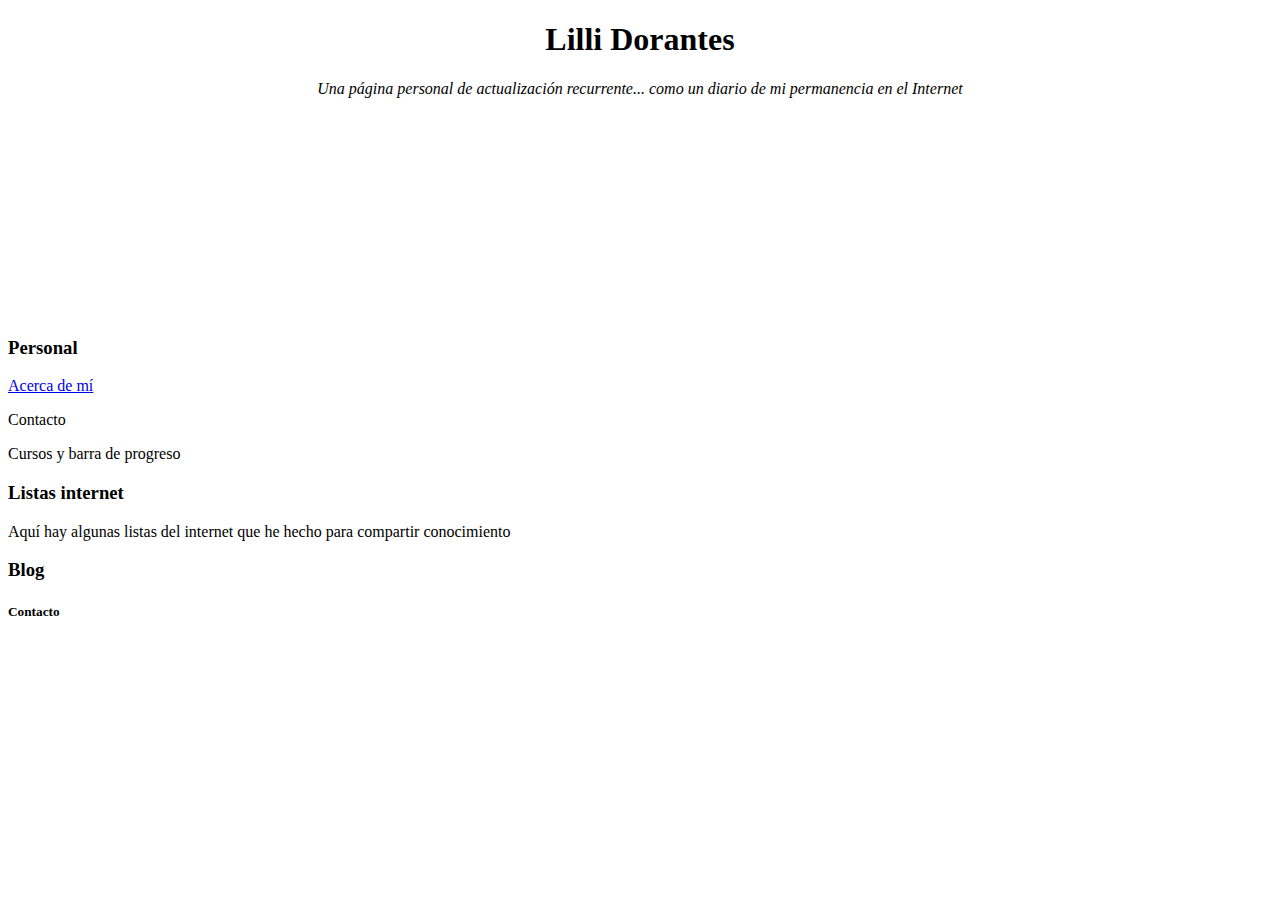
<file: index.html>
<!DOCTYPE html>
<html lang="en">
<head>
    <meta charset="UTF-8">
    <meta name="viewport" content="width=device-width, initial-scale=1.0">
    <title>Bienvenidx</title>
</head>
<body>
    <header>
        <h1 align="Center">Lilli Dorantes </h1>
        <p align="Center"> <i> Una página personal de actualización recurrente... como un diario de mi permanencia en el Internet</i></p>
        <iframe src="https://giphy.com/embed/3orif6SZHGRvNulw0E" width="200" height="200" frameBorder="0" class="giphy-embed" allowFullScreen></iframe></p>
    </header>

    <main>
        <section>
            <h3>Personal</h3>
            <p><a href="Subpags/AcercaDemi.html">Acerca de mí</a></p>
            <p>Contacto</p>
            <p>Cursos y barra de progreso </p>
        </section>
        <section>
            <h3>Listas internet</h3>
            <p>Aquí hay algunas listas del internet que he hecho para compartir conocimiento</p>
        </section>
        <section>
            <h3>Blog</h3>
        </section>
        <section>

        </section>
        
        <h5>Contacto</h5>
    </main>
    <footer>

    </footer>
</body>
</html>
</file>
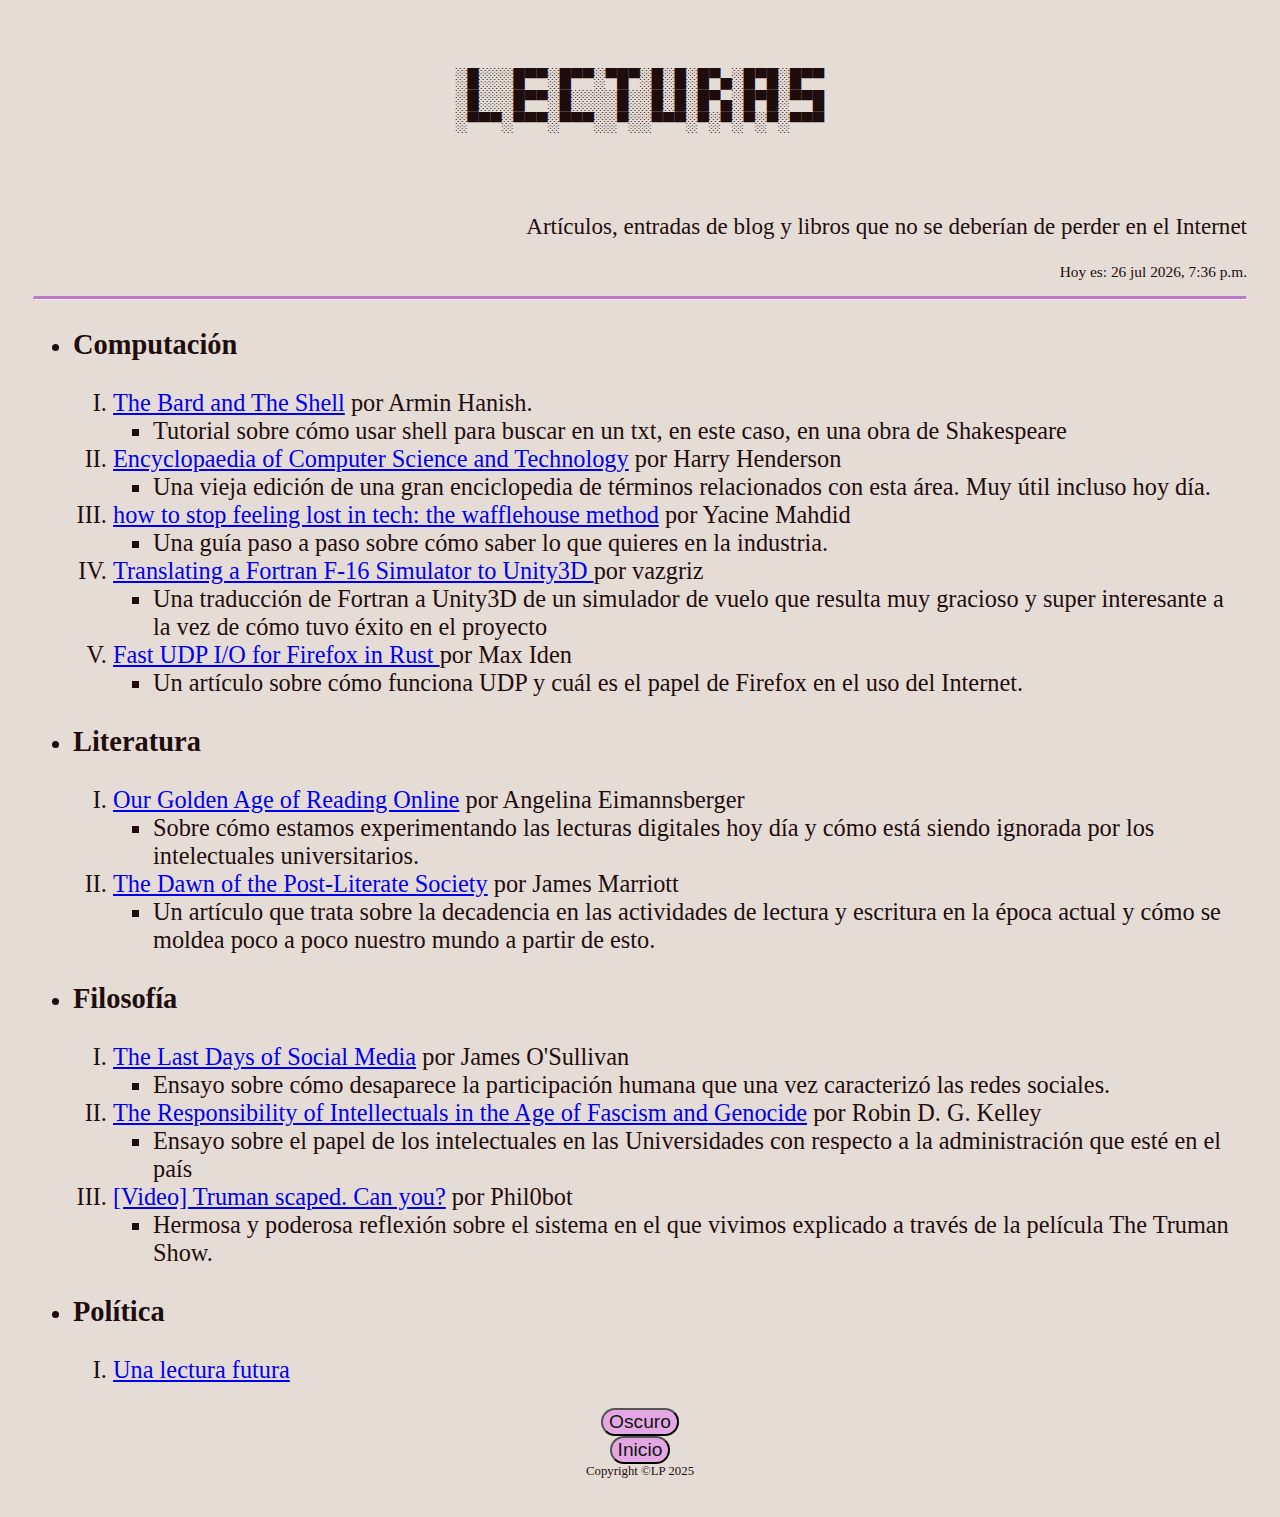
<file: Lecturas/indexLecturas.html>
<!DOCTYPE html>
<html lang="en">

<head>
    <meta charset="UTF-8">
    <meta name="viewport" content="width=device-width, initial-scale=1.0">
    <link rel="stylesheet" href="../IndexCSS/style.css">
    <title>Lecturas</title>

</head>


<body>
    <header>

        <pre ">
░█░░░█▀▀░█▀▀░▀█▀░█░█░█▀▄░█▀█░█▀▀
░█░░░█▀▀░█░░░░█░░█░█░█▀▄░█▀█░▀▀█
░▀▀▀░▀▀▀░▀▀▀░░▀░░▀▀▀░▀░▀░▀░▀░▀▀▀

        </pre>

        <p class=" subtitulo"> Artículos, entradas de blog y libros que no se deberían de perder en el Internet
        </p>
    </header>

    <main>
        <p class="tiempo" id="tiempo"></p>
        <script>
            const date = new Date();

            const formatoDate = date.toLocaleString(
                "es-US", {
                day: "numeric",
                month: "short",
                year: "numeric",
                hour: "numeric",
                minute: "2-digit"
            }
            );

            document.getElementById("tiempo").innerHTML = "Hoy es: " + formatoDate;
        </script>

        <hr class="primer_separador"> 
        <section class="texto-index">
            <ul>
                <li>
                    <h3>Computación</h3>
                </li>
                <ol>
                    <li type="I">
                        <a href="https://journal.bsd.cafe/2025/07/28/the-bard-and-the-shell/">The Bard and The Shell</a> por Armin Hanish. 
                        <ul>
                            <li>
                                Tutorial sobre cómo usar shell para buscar en un txt, en este caso, en una obra de Shakespeare
                            </li>
                        </ul>
                    </li>
                    <li type="I">
                        <a href="https://theswissbay.ch/pdf/Gentoomen%20Library/Misc/Encyclopedia%20of%20Computer%20Science%20and%20Technology%20-%20%28Malestrom%29.pdf">Encyclopaedia of Computer Science and Technology</a> por Harry Henderson
                        <ul>
                            <li>
                                Una vieja edición de una gran enciclopedia de términos relacionados con esta área. Muy útil incluso hoy día.
                            </li>
                        </ul>
                    </li>
                    <li type="I">
                        <a href="https://theswissbay.ch/pdf/Gentoomen%20Library/Misc/Encyclopedia%20of%20Computer%20Science%20and%20Technology%20-%20%28Malestrom%29.pdf">how to stop feeling lost in tech: the wafflehouse method</a> por Yacine Mahdid
                        <ul>
                            <li>
                                Una guía paso a paso sobre cómo saber lo que quieres en la industria.
                            </li>
                        </ul>
                    </li>
                    <li type="I">
                        <a href="https://vazgriz.com/762/f-16-flight-sim-in-unity-3d/">Translating a Fortran F-16 Simulator to Unity3D </a> por vazgriz
                        <ul>
                            <li>
                                Una traducción de Fortran a Unity3D de un simulador de vuelo que resulta muy gracioso y super interesante a la vez de cómo tuvo éxito en el proyecto
                            </li>
                        </ul>
                    </li>
                    <li type="I">
                        <a href="https://max-inden.de/post/fast-udp-io-in-firefox/">Fast UDP I/O for Firefox in Rust </a> por Max Iden
                        <ul>
                            <li>
                                Un artículo sobre cómo funciona UDP y cuál es el papel de Firefox en el uso del Internet.
                            </li>
                        </ul>
                    </li>
                </ol>
            </ul>
        </section>

        <section class="texto-index">
            <ul>
                <li>
                    <h3>Literatura</h3>
                </li>
                <ol>
                    <li type="I">
                        <a href="https://www.publicbooks.org/our-golden-age-of-reading-online/">Our Golden Age of Reading Online</a> por Angelina Eimannsberger
                    <ul>
                            <li>
                                Sobre cómo estamos experimentando las lecturas digitales hoy día y cómo está siendo ignorada por los intelectuales universitarios.
                            </li>
                        </ul>
                    </li>
                    <li type="I">
                        <a href="https://jmarriott.substack.com/p/the-dawn-of-the-post-literate-society-aa1">The Dawn of the Post-Literate Society</a> por James Marriott 
                    <ul>
                            <li>
                                Un artículo que trata sobre la decadencia en las actividades de lectura y escritura en la época actual y cómo se moldea poco a poco nuestro mundo a partir de esto.  
                            </li>
                        </ul>
                    </li>
                </ol>
                
            </ul>
        </section>

        <section class="texto-index">
            <ul>
                <li>
                    <h3>Filosofía</h3>
                </li>
                <ol>
                    <li type="I">
                        <a href="https://www.noemamag.com/the-last-days-of-social-media//Blog/blog.html">The Last Days of Social Media</a> por James O'Sullivan
                        <ul>
                            <li>
                                Ensayo sobre cómo desaparece la participación humana que una vez caracterizó las redes sociales.
                            </li>
                        </ul>
                    </li>
                    <li type="I">
                        <a href="https://www.bostonreview.net/forum/the-responsibility-of-intellectuals-in-the-age-of-fascism-and-genocide/">The Responsibility of Intellectuals in the Age of Fascism and Genocide</a> por Robin D. G. Kelley
                        <ul>
                            <li>
                                Ensayo sobre el papel de los intelectuales en las Universidades con respecto a la administración que esté en el país
                            </li>
                        </ul>
                    </li>
                    <li type="I">
                        <a href="https://www.youtube.com/watch?v=ISxIhq68zLU"> [Video] Truman scaped. Can you?</a> por Phil0bot
                        <ul>
                            <li>
                                Hermosa y poderosa reflexión sobre el sistema en el que vivimos explicado a través de la película The Truman Show. 
                            </li>
                        </ul>
                    </li>                     
                </ol>
            </ul>
        </section>

        <section class="texto-index">
            <ul>
                <li>
                    <h3>Política</h3>
                </li>
                <ol>
                    <li type="I">
                        <a href="#">Una lectura futura</a>
                    </li>
                </ol>
            </ul>
        </section>
        
    </main>
    <footer>
        <section align="right">
            <button onclick="cambioDeModo()" class="boton_dark" id="modo">
                Oscuro
            </button>
             <button onclick="inicio()" class="boton_dark" id="regresar">
                Inicio
            </button>
        </section>

        <section class="copyright">
            Copyright ©LP 2025
        </section>
    </footer>

    <script>
        function cambioDeModo() {
            var element = document.body;

            element.classList.toggle("modo-dark");

            if (element.classList.toggle("modo-dark") == false) {
                element.classList.toggle("modo-dark");
                document.getElementById("modo").innerHTML = "Claro";
            } else {
                element.classList.toggle("modo-dark");
                document.getElementById("modo").innerHTML = "Oscuro";
            }
        }

        function inicio() {
            window.location.href = "../index.html";
        }

    </script>
</body>

</html>
</file>
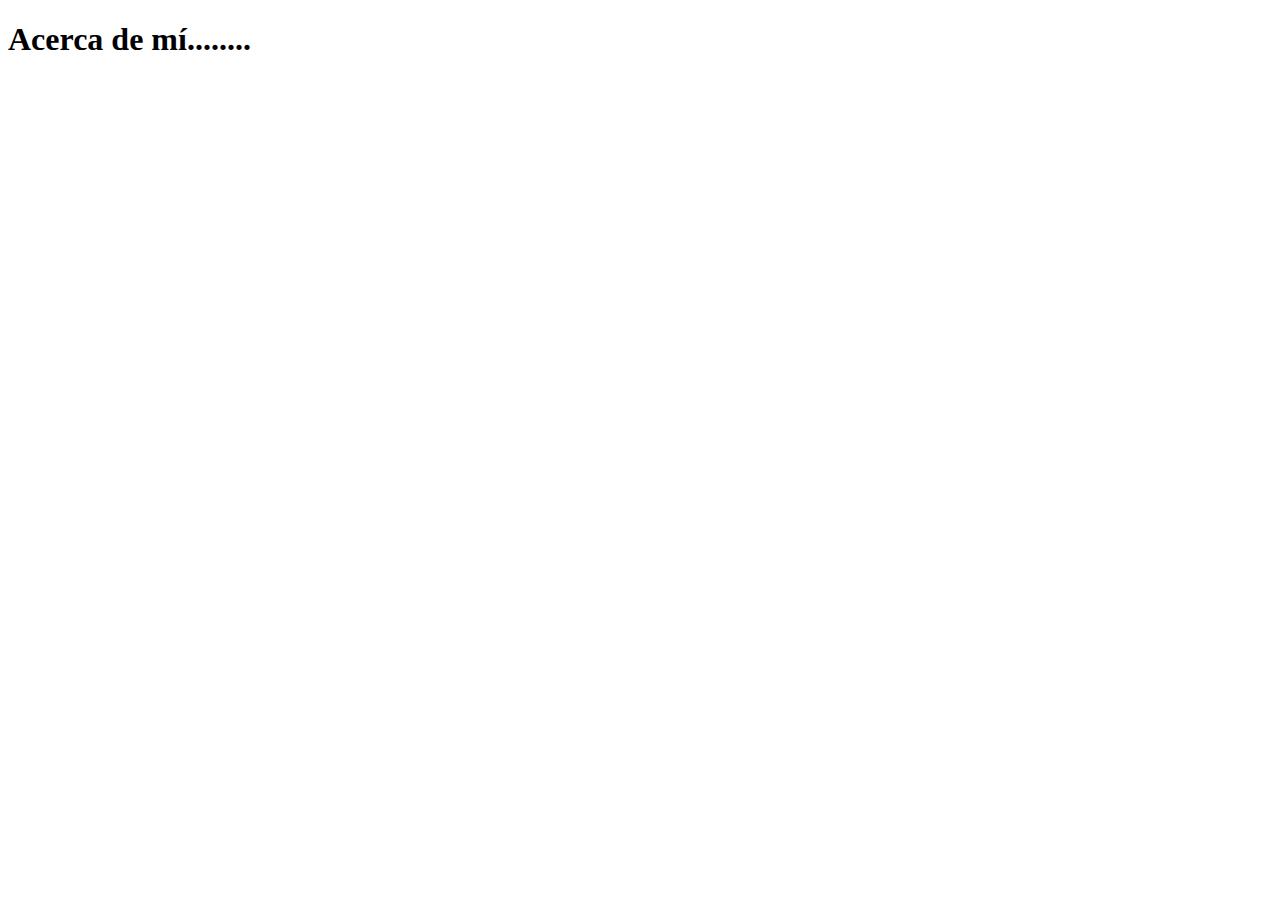
<file: Personal/AcercaDemi.html>
<!DOCTYPE html>
<html lang="en">
<head>
    <meta charset="UTF-8">
    <meta name="viewport" content="width=device-width, initial-scale=1.0">
    <title>Acerca de mi</title>
</head>
<body>
    <h1> Acerca de mí........ </h1>
    <p> </p>

</body>
</html>
</file>
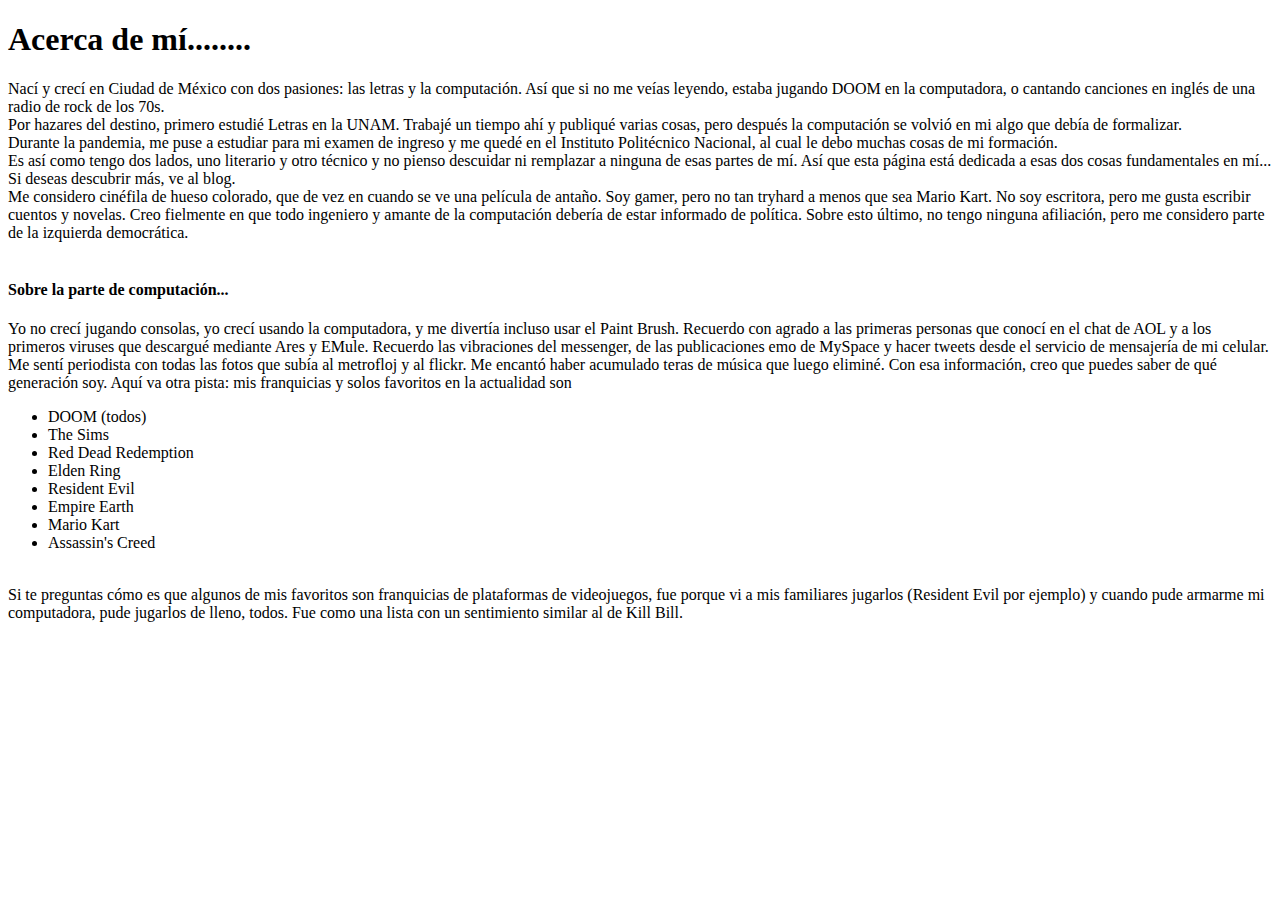
<file: Subpags/AcercaDemi.html>
<!DOCTYPE html>
<html lang="en">
<head>
    <meta charset="UTF-8">
    <meta name="viewport" content="width=device-width, initial-scale=1.0">
    <title>Acerca de mi</title>
</head>
<body>
    <h1> Acerca de mí........ </h1>
    <p>Nací y crecí en Ciudad de México con dos pasiones: las letras y la computación. Así que si no me veías leyendo, estaba jugando DOOM en la computadora, o cantando canciones en inglés de una radio de rock de los 70s. 
        <br> Por hazares del destino, primero estudié Letras en la UNAM. Trabajé un tiempo ahí y publiqué varias cosas, pero después la computación se volvió en mi algo que debía de formalizar.
        <br> Durante la pandemia, me puse a estudiar para mi examen de ingreso y me quedé en el Instituto Politécnico Nacional, al cual le debo muchas cosas de mi formación. 
        <br> Es así como tengo dos lados, uno literario y otro técnico y no pienso descuidar ni remplazar a ninguna de esas partes de mí. Así que esta página está dedicada a esas dos cosas fundamentales en mí... Si deseas descubrir más, ve al blog.
        <br> Me considero cinéfila de hueso colorado, que de vez en cuando se ve una película de antaño. Soy gamer, pero no tan tryhard a menos que sea Mario Kart. No soy escritora, pero me gusta escribir cuentos y novelas. Creo fielmente en que todo ingeniero y amante de la computación
        debería de estar informado de política. Sobre esto último, no tengo ninguna afiliación, pero me considero parte de la izquierda democrática.
        
        <br><br>
        <h4>Sobre la parte de computación...</h4>
        Yo no crecí jugando consolas, yo crecí usando la computadora, y me divertía incluso usar el Paint Brush. Recuerdo con agrado a las primeras personas que conocí en el chat de AOL y a los primeros viruses que descargué mediante Ares y EMule. 
        Recuerdo las vibraciones del messenger, de las publicaciones emo de MySpace y hacer tweets desde el servicio de mensajería de mi celular. 
        Me sentí periodista con todas las fotos que subía al metrofloj y al flickr. Me encantó haber acumulado teras de música que luego eliminé. Con esa información, creo que puedes saber de qué generación soy. Aquí va otra pista: mis franquicias y solos favoritos en la actualidad son
        <ul>
            <li>DOOM (todos)</li>
            <li>The Sims</li>
            <li>Red Dead Redemption</li>
            <li>Elden Ring</li>
            <li>Resident Evil</li>
            <li>Empire Earth</li>
            <li>Mario Kart</li>
            <li>Assassin's Creed</li>
        </ul>
        <br>
        Si te preguntas cómo es que algunos de mis favoritos son franquicias de plataformas de videojuegos, fue porque vi a mis familiares jugarlos (Resident Evil por ejemplo) y cuando pude armarme mi computadora, pude jugarlos de lleno, todos. Fue como una lista con un sentimiento similar al de Kill Bill. 
    </p>

</body>
</html>
</file>
<file: IndexCSS/style.css>
body{
    padding: 25px;
    background-color: rgb(230, 220, 214);
    background-attachment: white;
    color: rgb(31, 13, 13);
    font-size: 13px;
    
}

.modo-dark{
    background-color: rgb(36, 34, 34);
    color: rgb(170, 135, 135);
}

pre{
    font-size:1.5vw;
    margin: 35px;
    text-align: center;
}

.texto-index{
    font-size:1.9vw;
    font-family:Times New Roman, sans-serif;
}

.subtitulo{
    font-size:1.8vw;
    font-family:Times New Roman, sans-serif;
    text-align: right;
}

hr.primer_separador{
    border-top: 3px solid #bd7acd;
    border-radius: 5px;
}

p.tiempo{
    text-align: right;
    font-size:1.2vw;
}

button.boton_dark{
    font-size: 1.5vw;
    background-color: rgb(227, 168, 228);
    color:rgb(19, 21, 21);
    border-radius: 25px;
    text-align: center;
    display: block;
    margin: 0 auto;
}

section.copyright{
    font-size: 1vw;
    text-align: center;
}
</file>
